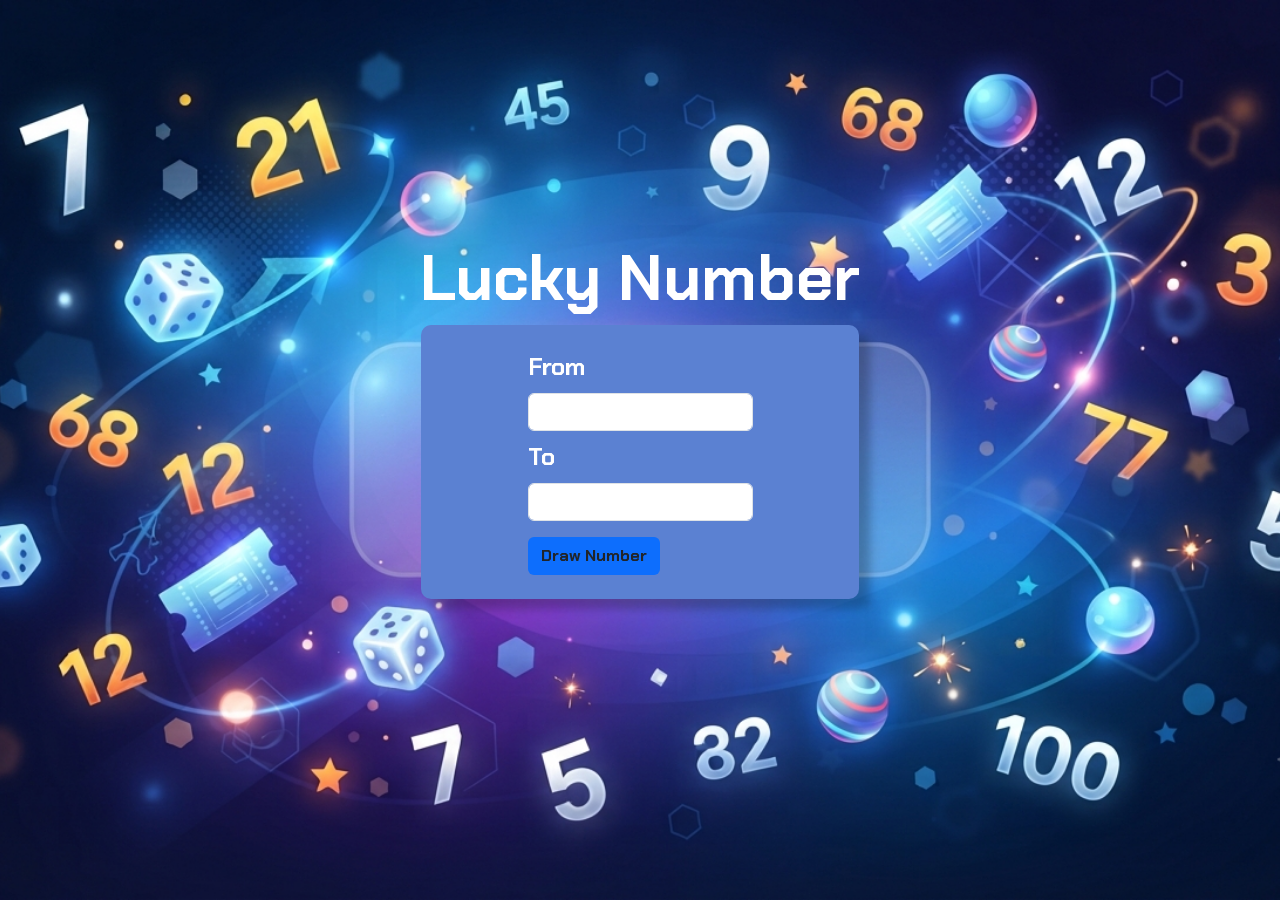
<file: lucky_number/index.html>
<!DOCTYPE html>
<html lang="en">
<head>
    <meta charset="UTF-8">
    <meta name="viewport" content="width=device-width, initial-scale=1.0">
    <title>Lucky Number</title>
    <link href="https://cdn.jsdelivr.net/npm/bootstrap@5.3.8/dist/css/bootstrap.min.css" rel="stylesheet" integrity="sha384-sRIl4kxILFvY47J16cr9ZwB07vP4J8+LH7qKQnuqkuIAvNWLzeN8tE5YBujZqJLB" crossorigin="anonymous">
    <link rel="stylesheet" href="style.css">
    <script src="clear_input.js" defer></script>
</head>
<body>
    <Header class="text-center mt-5">
        <h1> Lucky Number </h1>
    </Header>
    <main class="d-flex align-items-center justify-content-center">
        <form action="number.php" method="get" id="luckyForm">
            <label for="idnumber1" class="form-label mt-4">From</label>
            <input type="number" min="0" step="0" name="number1" id="idnumber1" class="form-control mb-2" required >
            <label for="idnumber2" class="form-label">To</label>
            <input type="number" min="0" step="0" name="number2" id="idnumber2" class="form-control" required>
            <button type="submit" class="btn bg-primary mt-3 mb-4">Draw Number</button>
        </form>
    </main>
</body>
</html>
</file>
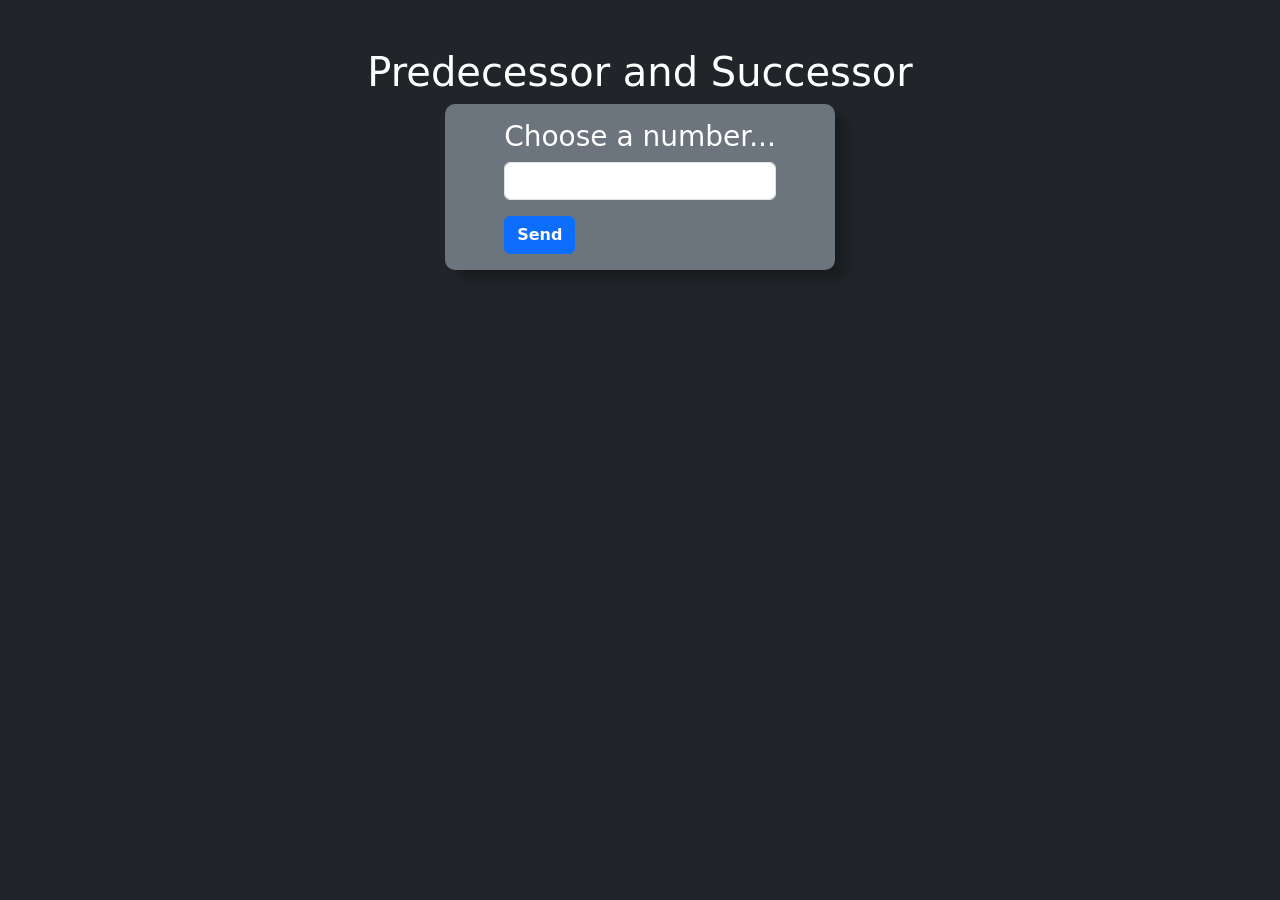
<file: predecessor_and_successor/index.html>
<!doctype html>
<html lang="en">
  <head>
    <meta charset="UTF-8" />
    <meta name="viewport" content="width=device-width, initial-scale=1.0" />
    <title>Predecessor and Successor</title>
    <link href="https://cdn.jsdelivr.net/npm/bootstrap@5.3.8/dist/css/bootstrap.min.css" rel="stylesheet" integrity="sha384-sRIl4kxILFvY47J16cr9ZwB07vP4J8+LH7qKQnuqkuIAvNWLzeN8tE5YBujZqJLB" crossorigin="anonymous">
  </head>
  <link rel="stylesheet" href="style.css">
  <script src="validation.js" defer></script>
  <body class="bg-dark text-white">
    <header>
        <h1 class="text-center mt-5">Predecessor and Successor</h1>
      </header>
    <main class="bg-secondary d-flex align-items-center justify-content-center">
      <form action="result.php" method="get" class="mt-3">
        <label for="idnumber" class="form-label h3"> Choose a number... </label>
        <input type="number" name="number" id="idnumber" class="form-control" autocomplete="off"/>
          <button type="submit" class="btn btn-primary mt-3 mb-3"><strong>Send</strong></button>
      </form>
    </main>
  </body>
</html>
</file>
<file: lucky_number/style.css>
@import url('https://fonts.googleapis.com/css2?family=Chakra+Petch:ital,wght@0,300;0,400;0,500;0,600;0,700;1,300;1,400;1,500;1,600;1,700&display=swap');

body {
    background-image: url('background_lucky.png');
    background-size: cover;
    background-position: center;
    background-repeat: no-repeat;
    background-attachment: fixed;
    color: white;
    font-family: "Chakra Petch", sans-serif;

    /* centralização */
    display: flex;
    flex-direction: column;
    justify-content: center;
    align-items: center;
    min-height: 88vh;
    margin: 0;
}

main, .Lucky-Number{
    width: 27.375rem;
    margin: 0 auto;
    border-radius: 10px;
    box-shadow: 11px 10px 10px rgb(0, 0, 0, 0.250);
    background-color: #5b81d2;
}

h1{
    font-size: 4rem;
}

label{
    font-size: 1.5rem;
}

h1, label, input,.btn {
    font-weight: bold;
}

input{
    font-size: 1.2rem;
}

/* Second Page */

.bg-background{
    background-color: #5b81d2 !important;
}

.fs-7{
    font-size: 12rem !important;
}

.fs-8{
    font-size: 3rem !important;
}
</file>
<file: predecessor_and_successor/style.css>
main{
    width: 24.375rem;
    margin: 0 auto;
    border-radius: 10px;
    box-shadow: 11px 10px 10px rgb(0, 0, 0, 0.250);
}
</file>
